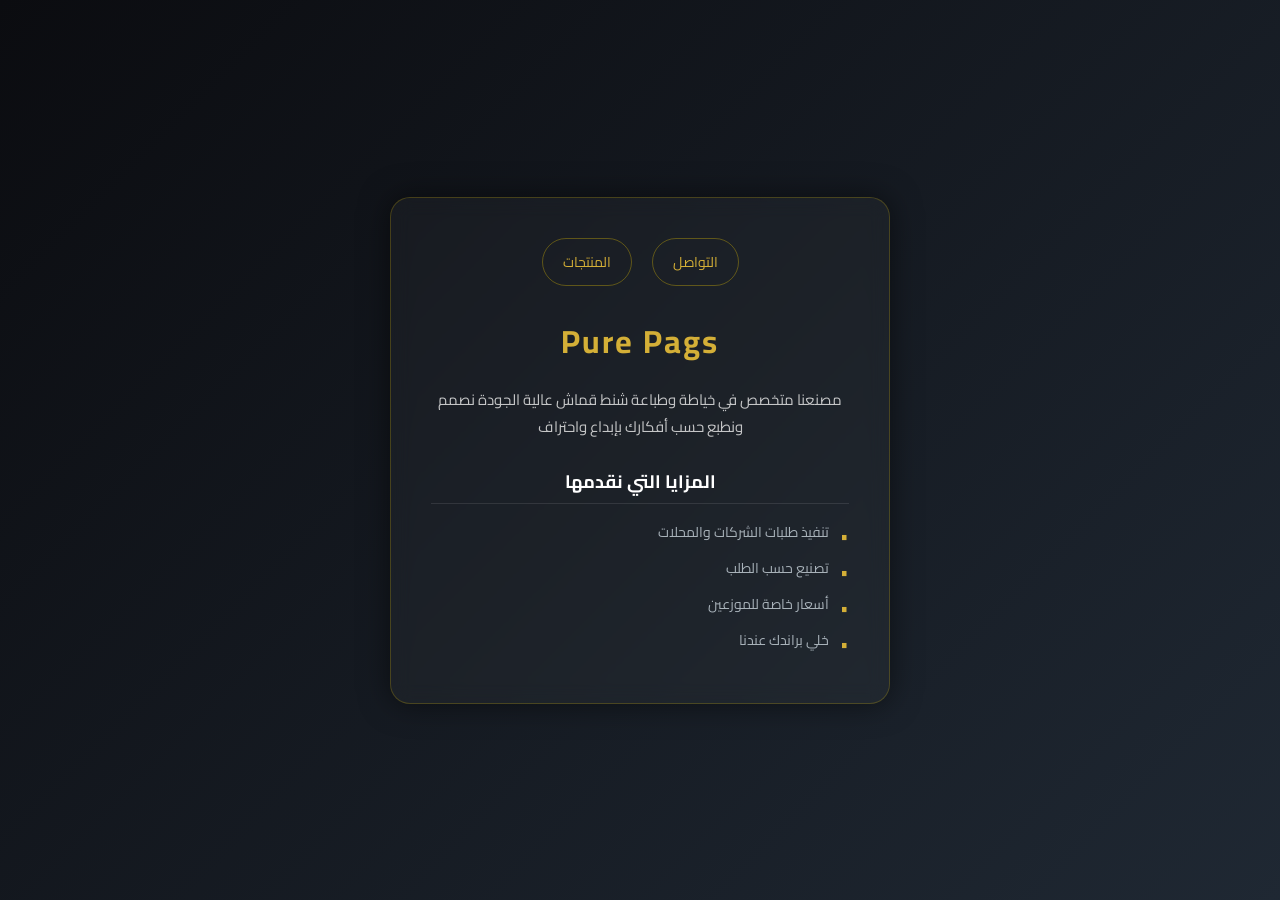
<file: index.html>
<!DOCTYPE html>
<html lang="ar">
<head>
<meta charset="UTF-8">
<meta name="viewport" content="width=device-width, initial-scale=1.0">

<title>بيور باجز</title>

<link rel="stylesheet" href="style.css">

<!-- خط جميل -->
<link href="https://fonts.googleapis.com/css2?family=Cairo:wght@400;700&display=swap" rel="stylesheet">

</head>

<body>

<div class="about-box">

<div class="nav">
<a href="main.html" class="products-btn">المنتجات</a>
<a href="a7a.html" class="contact-btn">التواصل</a>
</div>

<h1>Pure Pags</h1>

<p>
مصنعنا متخصص في خياطة وطباعة شنط قماش عالية الجودة  
نصمم ونطبع حسب أفكارك بإبداع واحتراف
</p>

<h2>المزايا التي نقدمها</h2>

<ul>
<li>تنفيذ طلبات الشركات والمحلات</li>
<li>تصنيع حسب الطلب</li>
<li>أسعار خاصة للموزعين</li>
<li>خلي براندك عندنا</li>
</ul>

</div>

</body>
</html>
</file>
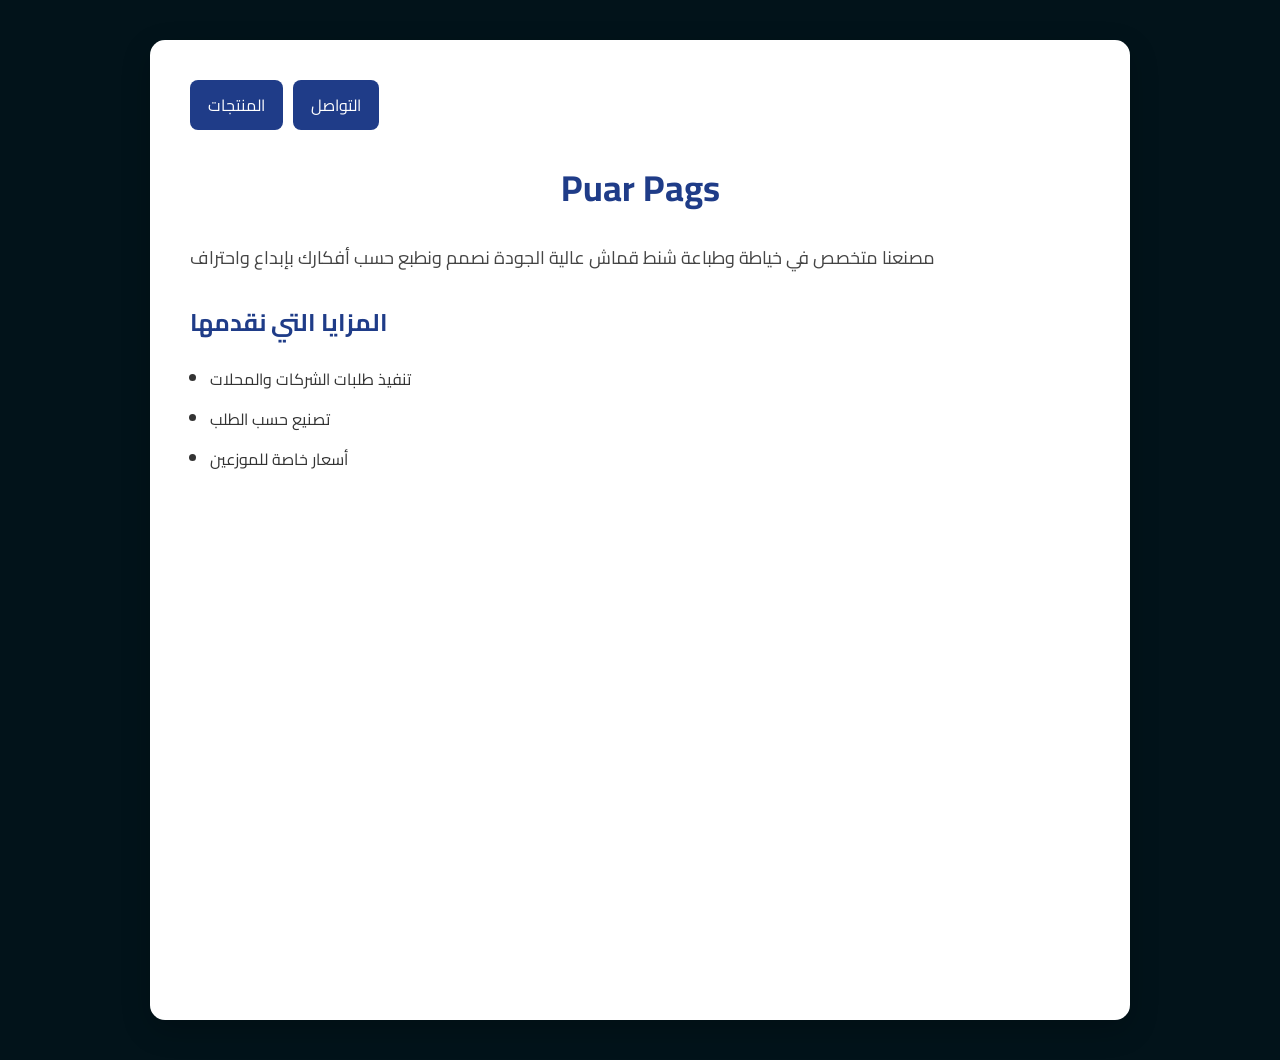
<file: codew 1/index.html>
<!DOCTYPE html>
<html lang="ar">
<head>
<meta charset="UTF-8">
<meta name="viewport" content="width=device-width, initial-scale=1.0">

<title>بيور باجز</title>

<link rel="stylesheet" href="style.css">

<!-- خط جميل -->
<link href="https://fonts.googleapis.com/css2?family=Cairo:wght@400;700&display=swap" rel="stylesheet">

</head>

<body>

<div class="about-box">

<div class="nav">
<a href="main.html" class="products-btn">المنتجات</a>
<a href="a7a.html" class="contact-btn">التواصل</a>
</div>

<h1>Puar Pags</h1>

<p>
مصنعنا متخصص في خياطة وطباعة شنط قماش عالية الجودة  
نصمم ونطبع حسب أفكارك بإبداع واحتراف
</p>

<h2>المزايا التي نقدمها</h2>

<ul>
<li>تنفيذ طلبات الشركات والمحلات</li>
<li>تصنيع حسب الطلب</li>
<li>أسعار خاصة للموزعين</li>
</ul>

</div>

</body>
</html>
</file>
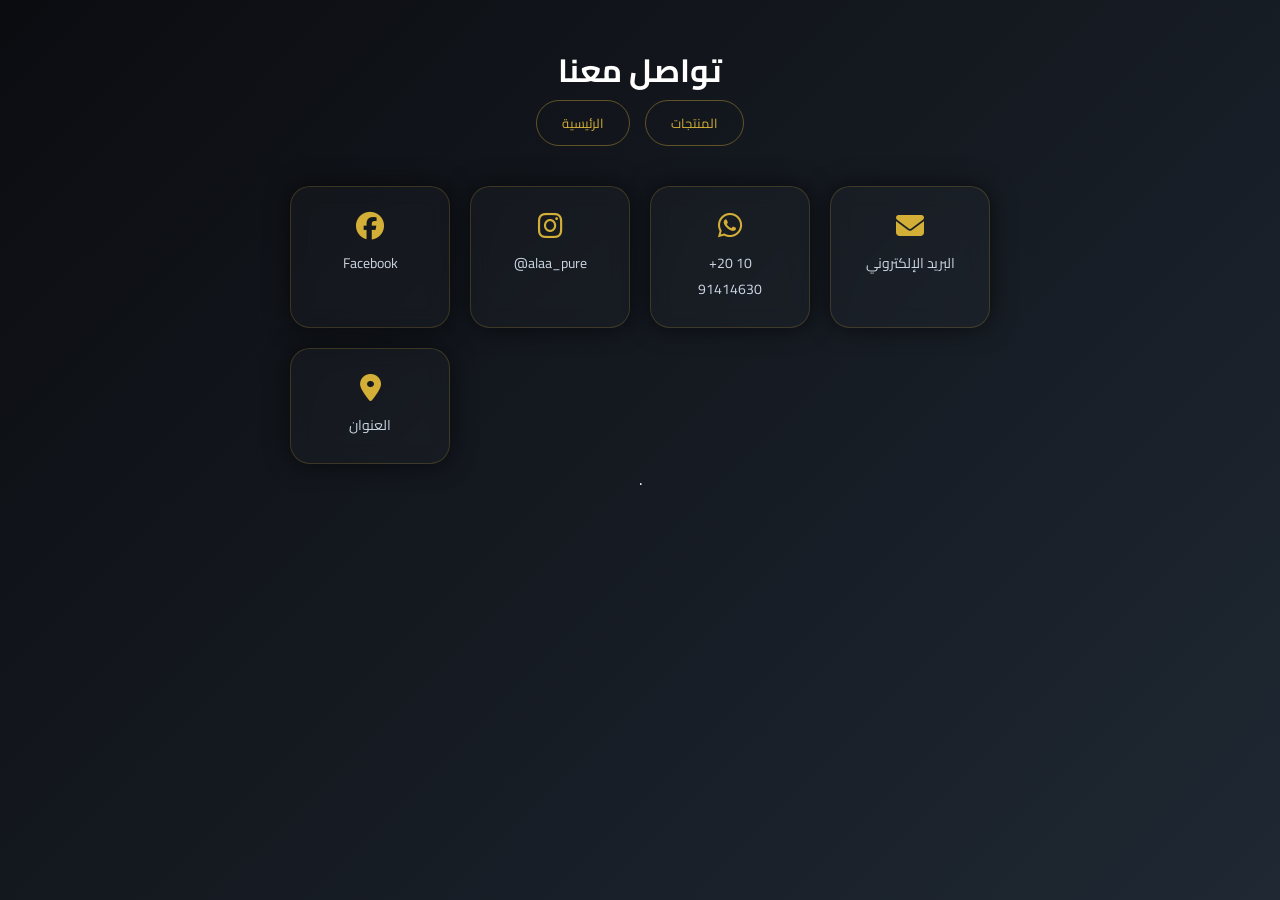
<file: a7a.html>
<!DOCTYPE html>
<html lang="ar">
<head>
<meta charset="UTF-8">
<meta name="viewport" content="width=device-width, initial-scale=1.0">
<title>التواصل</title>

<link rel="stylesheet" href="a7a.css">

<!-- مكتبة الأيقونات -->
<link rel="stylesheet" href="https://cdnjs.cloudflare.com/ajax/libs/font-awesome/6.5.0/css/all.min.css">

<link href="https://fonts.googleapis.com/css2?family=Cairo:wght@400;600;700&display=swap" rel="stylesheet">
</head>

<body>
<h1>تواصل معنا</h1>
<div class="nav">
<a href="index.html">الرئيسية</a>
<a href="main.html">المنتجات</a>
</div>

<div class="contact">

<!-- فيسبوك (لسه تحط الرابط بتاعك هنا) -->
<a href="https://www.facebook.com/share/14YNvx82JJc/" class="item" target="_blank">
<i class="fab fa-facebook"></i>
<p>Facebook</p>
</a>

<!-- إنستجرام -->
<a href="https://instagram.com/alaa_pure" class="item" target="_blank">
<i class="fab fa-instagram"></i>
<p>@alaa_pure</p>
</a>

<!-- واتساب -->
<a href="https://wa.me/201091414630" class="item" target="_blank">
<i class="fab fa-whatsapp"></i>
<p>+20 10 91414630</p>
</a>

<!-- الإيميل (شغال Gmail مباشر) -->
<a href="https://mail.google.com/mail/?view=cm&fs=1&to=alaa_purealaa.target@gmail.com" target="_blank" class="item">
<i class="fas fa-envelope"></i>
<p>البريد الإلكتروني</p>
</a>

<!-- العنوان (Google Maps) -->
<a href="https://www.google.com/maps?q=8PFW+HWR,10th+of+Ramadan+City,Egypt" class="item" target="_blank">
<i class="fas fa-location-dot"></i>
<p>العنوان</p>
</a>

</div>
.
</body>
</html>
</file>
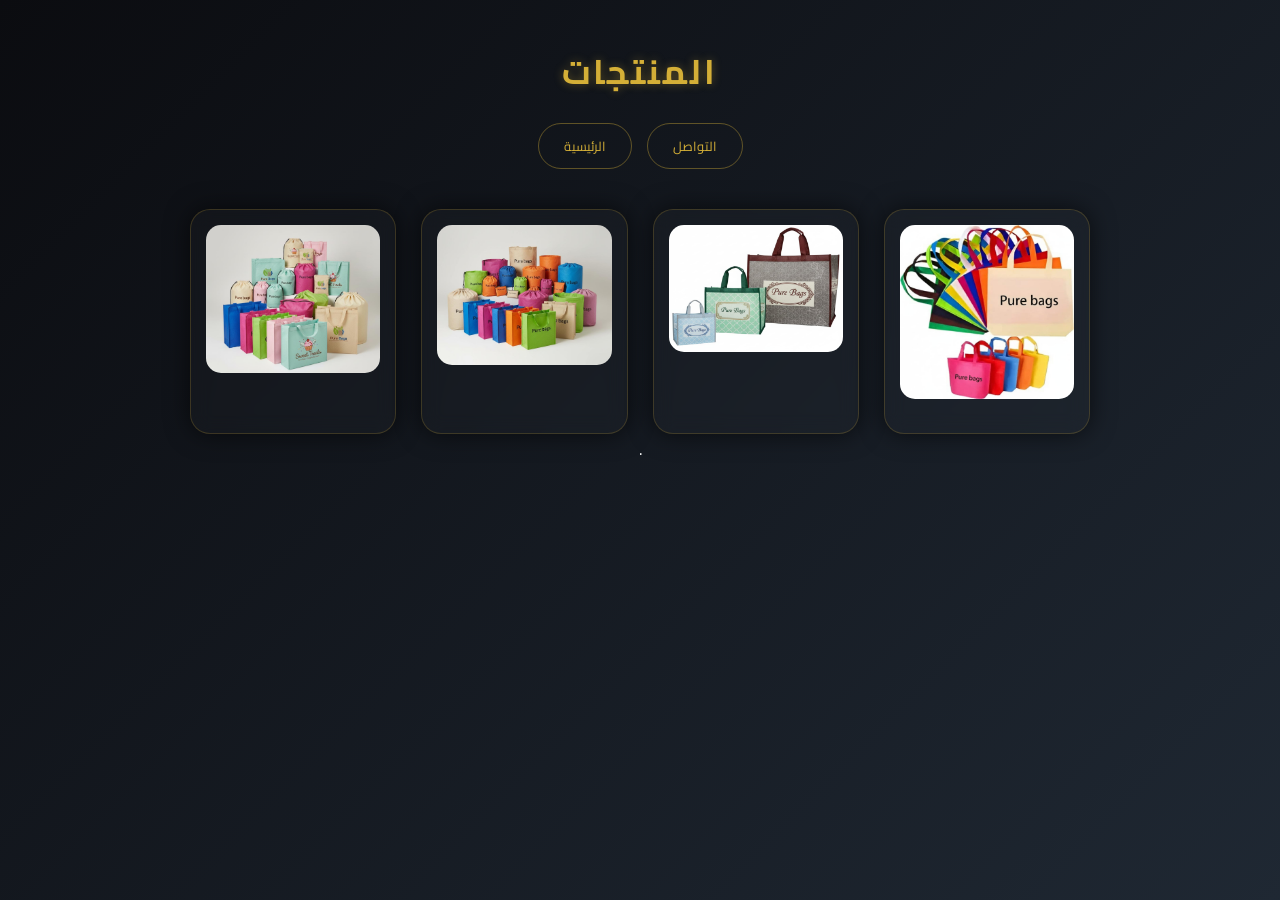
<file: main.html>
<!DOCTYPE html>
<html lang="ar">
<head>
<meta charset="UTF-8">
<meta name="viewport" content="width=device-width, initial-scale=1.0">

<title>المنتجات</title>

<link rel="stylesheet" href="main.css">

<link href="https://fonts.googleapis.com/css2?family=Cairo:wght@400;700&display=swap" rel="stylesheet">

<meta name="viewport" content="width=device-width, initial-scale=1.0">
</head>

<body>

<h1>المنتجات</h1>

<div class="nav">
<a href="index.html" class="back-btn">الرئيسية</a>
<a href="a7a.html" class="contact-btn">التواصل</a>
</div>

<div class="product-page">
<div class="product-header">



<div class="product">
<a href="product1.html">
<img src="IMG-20260325-WA0001.jpg" alt="منتج">
</a>
<p> </p>
</div>

<div class="product">
<a href="product2.html">
<img src="IMG-20260325-WA0002.jpg" alt="منتج">
</a>
<p> </p>
</div>

<div class="product">
<a href="product3.html">
<img src="IMG-20260325-WA0003.jpg" alt="منتج">
</a>
<p> </p>
</div>

<div class="product">
<a href="product4.html">
<img src="IMG-20260325-WA0004.jpg" alt="منتج">
</a>
<p> </p>
</div>

</div>
</div>
.
</body>
</html>
</file>
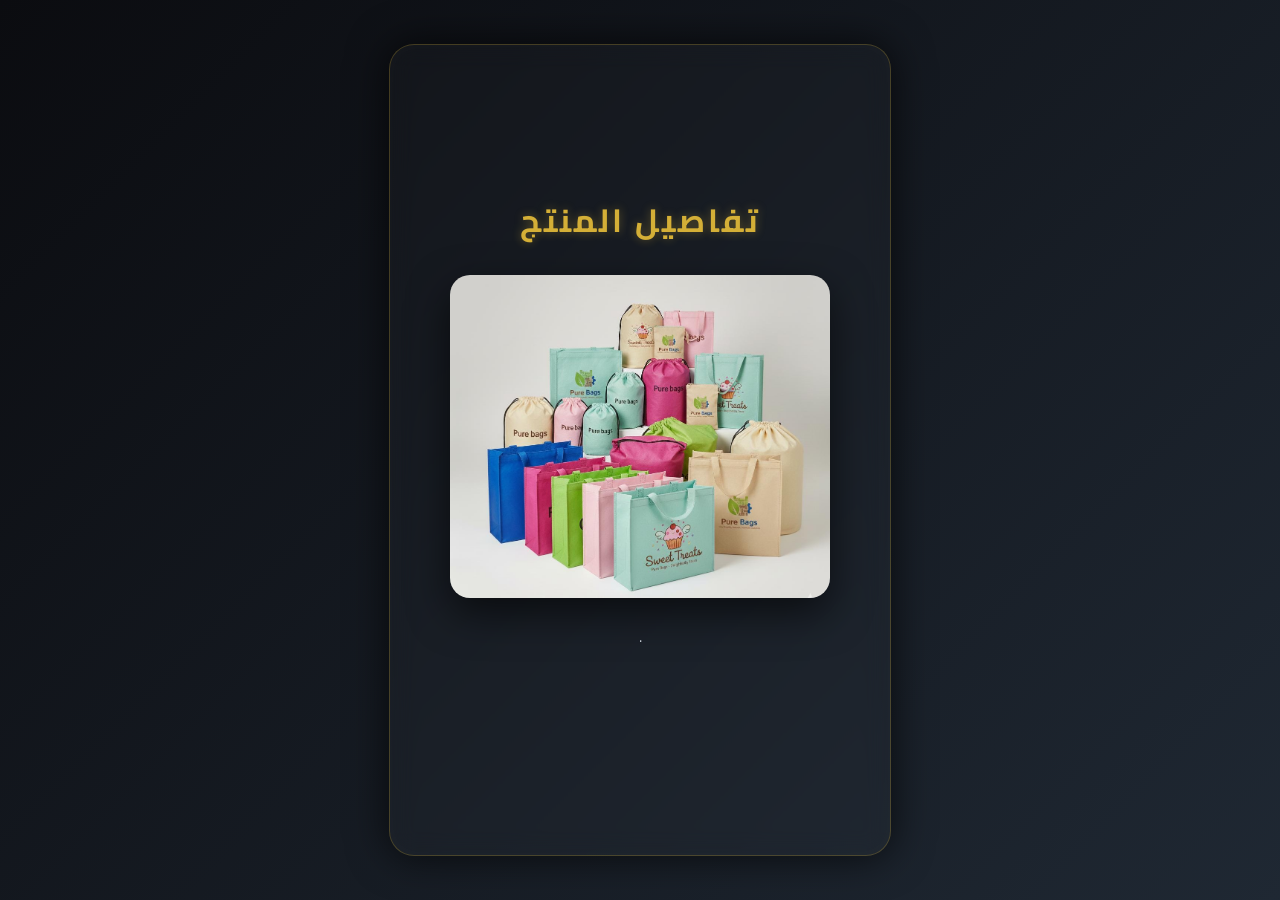
<file: product1.html>
<!DOCTYPE html>
<html lang="ar">

<head>
<meta charset="UTF-8">
<title>تفاصيل المنتج</title>
<link rel="stylesheet" href="product1.css">
<link href="https://fonts.googleapis.com/css2?family=Cairo:wght@400;700&display=swap" rel="stylesheet">


<meta name="viewport" content="width=device-width, initial-scale=1.0">





</head>

<body>

<h1>تفاصيل المنتج</h1>

<img src="IMG-20260325-WA0001.jpg">

<p>
.
<br>


<br>

</p>



</body>

</html>
</file>
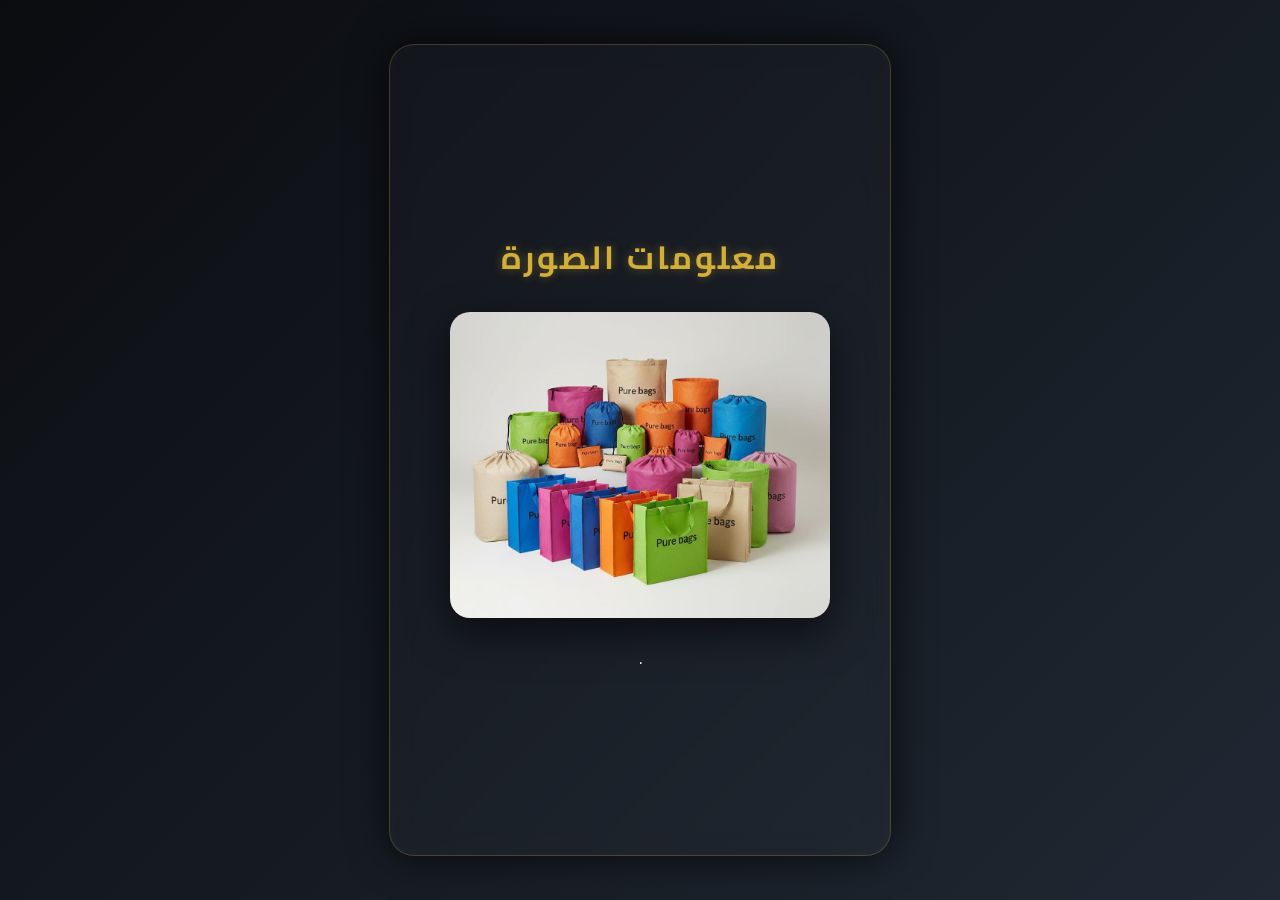
<file: product2.html>
<!DOCTYPE html>
<html lang="ar">
<head>
<meta charset="UTF-8">
<title>معلومات الصورة</title> 
<link href="https://fonts.googleapis.com/css2?family=Cairo:wght@400;700&display=swap" rel="stylesheet">
<meta name="viewport" content="width=device-width, initial-scale=1.0">


<link rel="stylesheet" href="product1.css">
</head>

<body>

<h1>معلومات الصورة</h1>

<img src="IMG-20260325-WA0002.jpg">

.
</body>
</html>
</file>
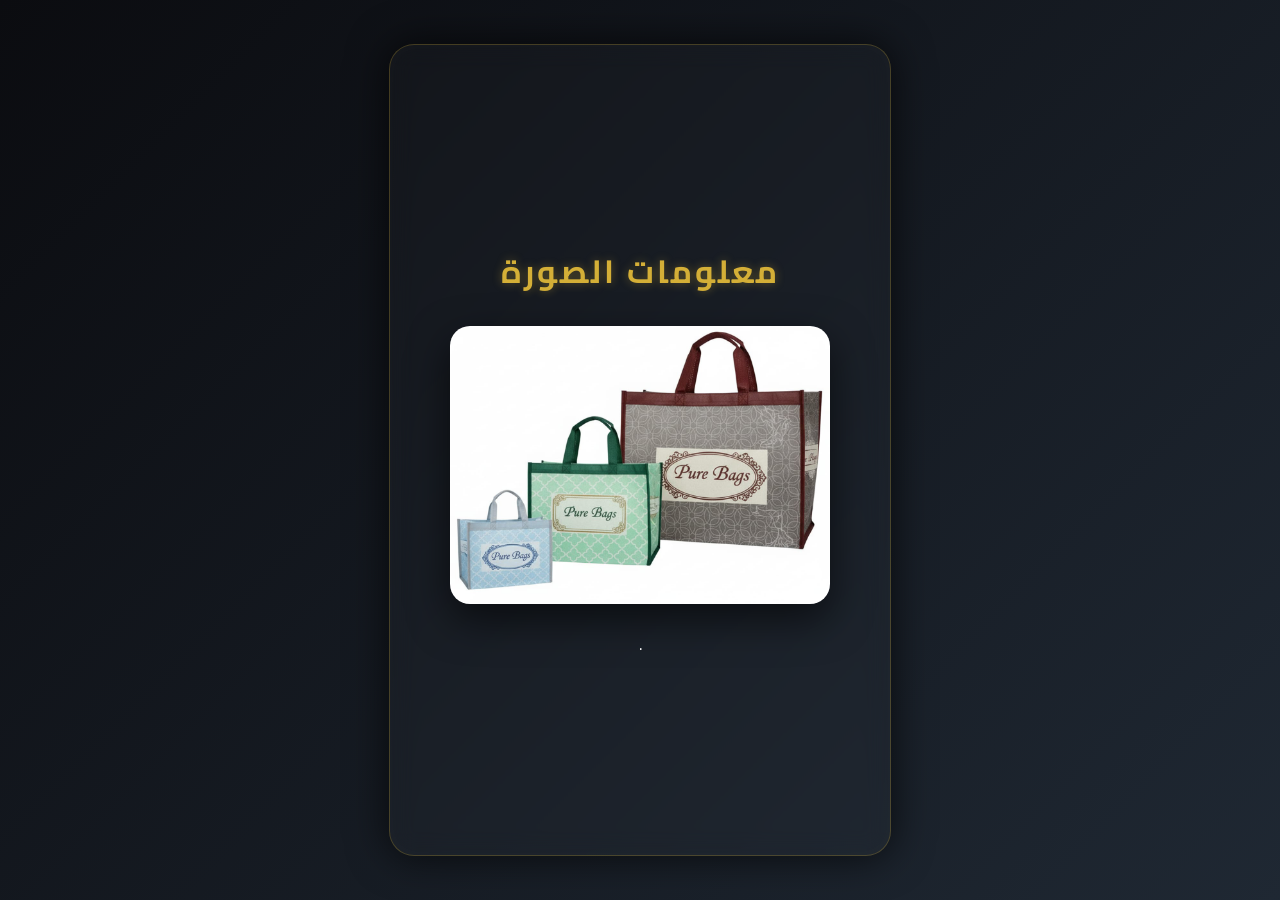
<file: product3.html>
<!DOCTYPE html>
<html lang="ar">
<head>
<meta charset="UTF-8">
<title>معلومات الصورة</title>
<link rel="stylesheet" href="product1.css">
<link href="https://fonts.googleapis.com/css2?family=Cairo:wght@400;700&display=swap" rel="stylesheet">
<meta name="viewport" content="width=device-width, initial-scale=1.0">
</head>


<body>

<h1>معلومات الصورة</h1>

<img src="IMG-20260325-WA0003.jpg">

.
</body>
</html>
</file>
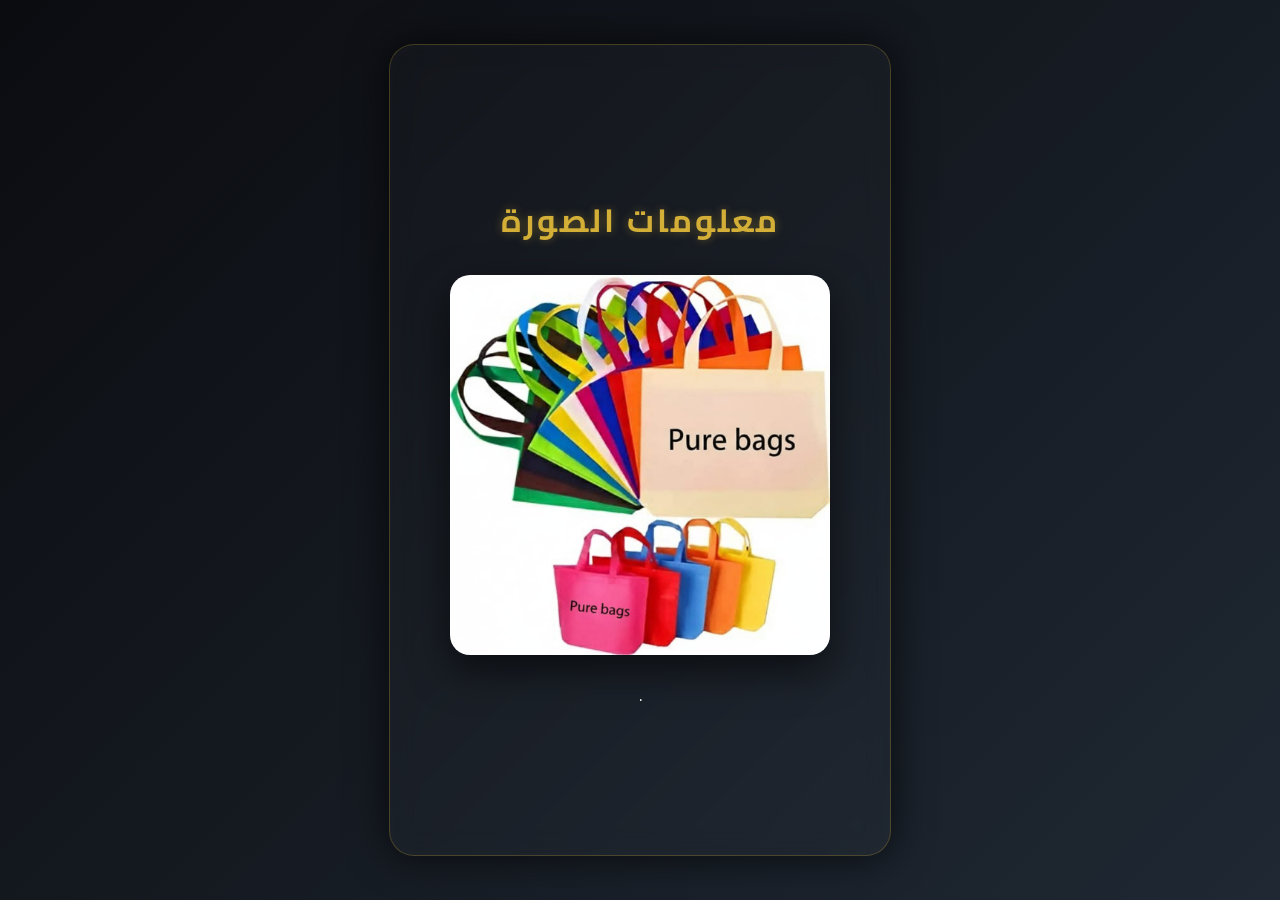
<file: product4.html>
<!DOCTYPE html>
<html lang="ar">
<head>
<meta charset="UTF-8">
<title>معلومات الصورة</title>
<link rel="stylesheet" href="product1.css">
<link href="https://fonts.googleapis.com/css2?family=Cairo:wght@400;700&display=swap" rel="stylesheet">
<meta name="viewport" content="width=device-width, initial-scale=1.0">
</head>

<body>

<h1>معلومات الصورة</h1>

<img src="IMG-20260325-WA0004.jpg">

.

</body>
</html>
</file>
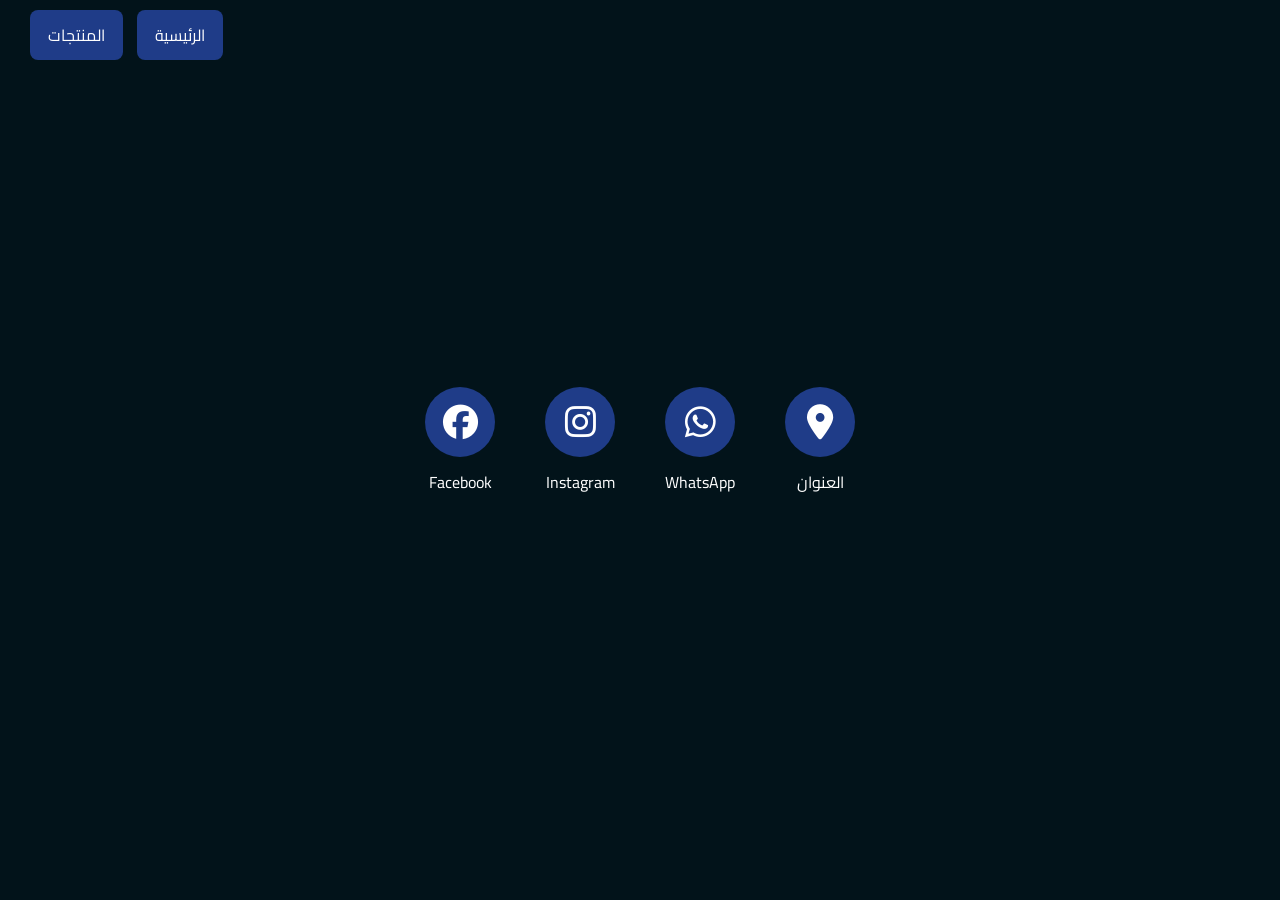
<file: codew 1/a7a.html>
<!DOCTYPE html>
<html lang="ar">
<head>
<meta charset="UTF-8">
<meta name="viewport" content="width=device-width, initial-scale=1.0">
<title>التواصل</title>

<link rel="stylesheet" href="a7a.css">

<!-- مكتبة الأيقونات -->
<link rel="stylesheet" href="https://cdnjs.cloudflare.com/ajax/libs/font-awesome/6.5.0/css/all.min.css">

<link href="https://fonts.googleapis.com/css2?family=Cairo:wght@400;600;700&display=swap" rel="stylesheet">

</head>

<body>

<div class="nav">
<a href="index.html">الرئيسية</a>
<a href="main.html">المنتجات</a>
</div>

<div class="contact">

<div class="item">
<i class="fab fa-facebook"></i>
<p>Facebook</p>
</div>

<div class="item">
<i class="fab fa-instagram"></i>
<p>Instagram</p>
</div>

<div class="item">
<i class="fab fa-whatsapp"></i>
<p>WhatsApp</p>
</div>

<div class="item">
<i class="fas fa-location-dot"></i>
<p>العنوان</p>
</div>

</div>

</body>
</html>
</file>
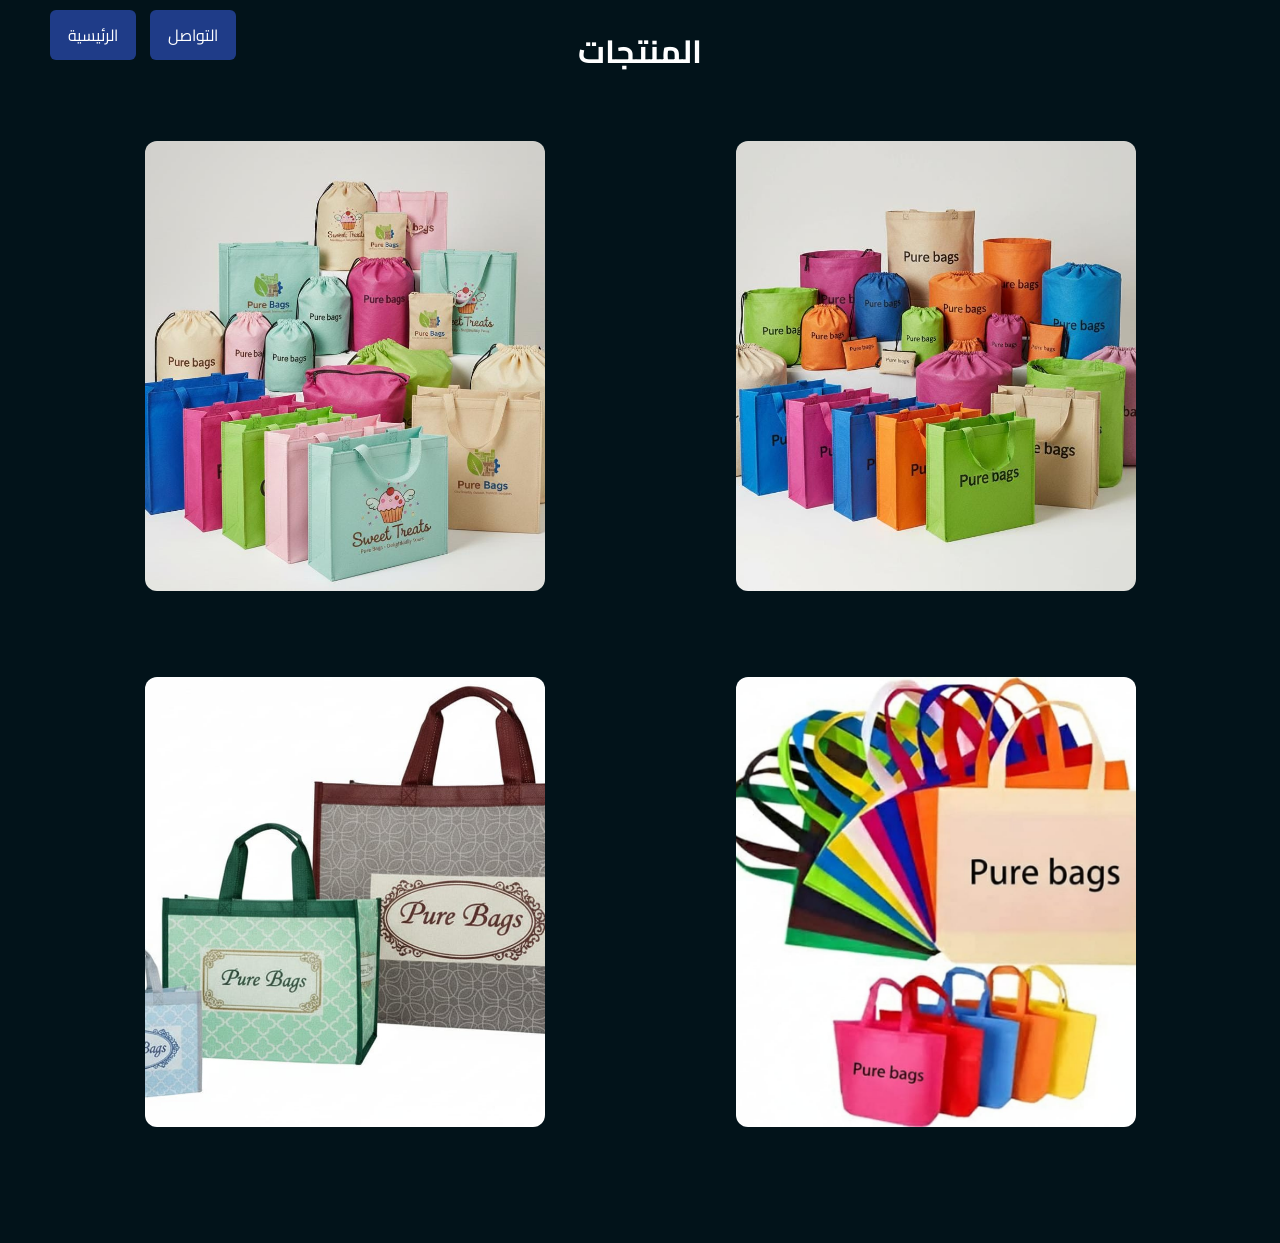
<file: codew 1/main.html>
<!DOCTYPE html>
<html lang="ar">
<head>
<meta charset="UTF-8">
<meta name="viewport" content="width=device-width, initial-scale=1.0">

<title>المنتجات</title>

<link rel="stylesheet" href="main.css">

<link href="https://fonts.googleapis.com/css2?family=Cairo:wght@400;700&display=swap" rel="stylesheet">
</head>

<body>

<h1>المنتجات</h1>

<div class="nav">
<a href="index.html" class="back-btn">الرئيسية</a>
<a href="a7a.html" class="contact-btn">التواصل</a>
</div>

<div class="product-page">
<div class="product-header">



<div class="product">
<a href="product1.html">
<img src="IMG-20260325-WA0001.jpg" alt="منتج">
</a>
<p> </p>
</div>

<div class="product">
<a href="product2.html">
<img src="IMG-20260325-WA0002.jpg" alt="منتج">
</a>
<p> </p>
</div>

<div class="product">
<a href="product3.html">
<img src="IMG-20260325-WA0003.jpg" alt="منتج">
</a>
<p> </p>
</div>

<div class="product">
<a href="product4.html">
<img src="IMG-20260325-WA0004.jpg" alt="منتج">
</a>
<p> </p>
</div>

</div>
</div>

</body>
</html>
</file>
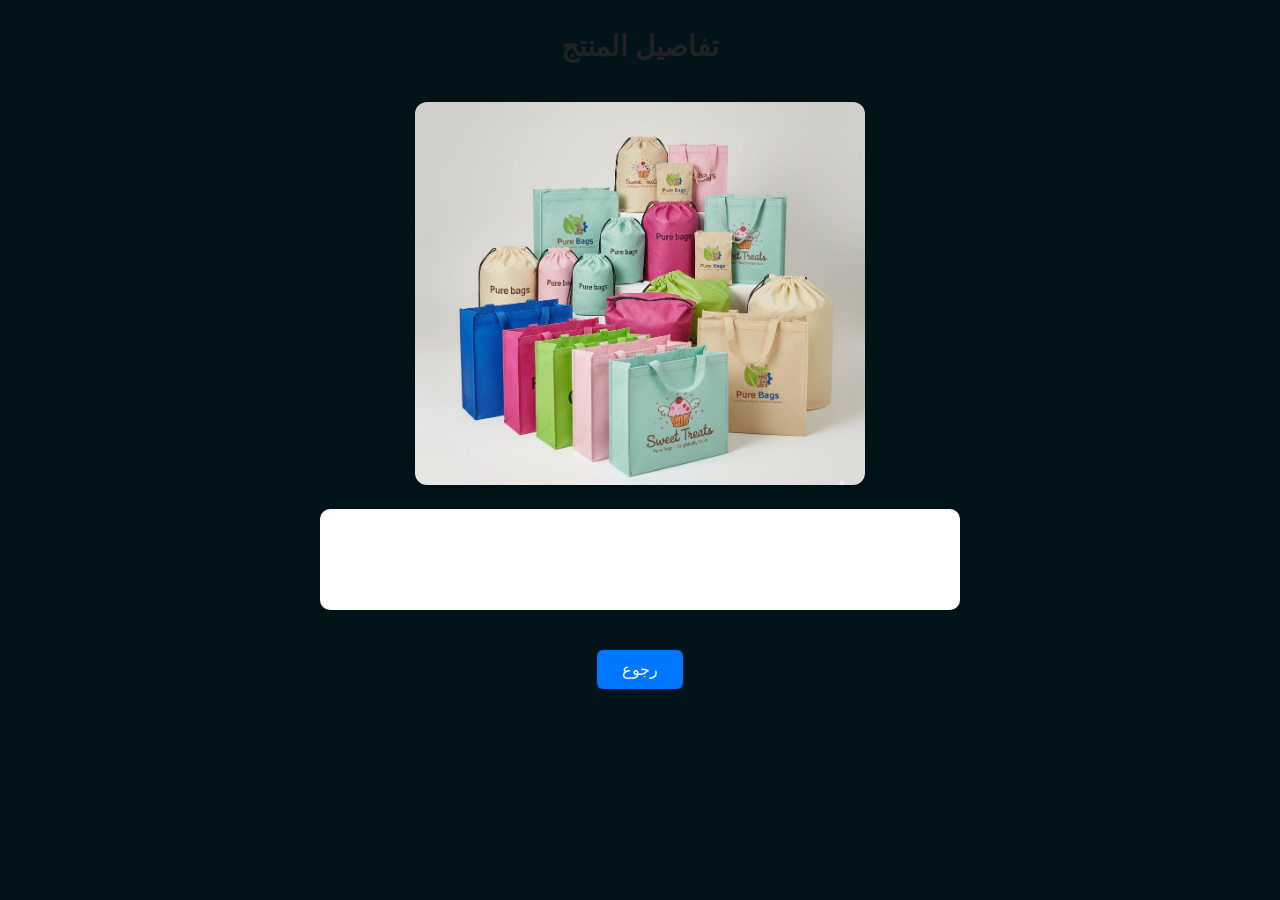
<file: codew 1/product1.html>
<!DOCTYPE html>
<html lang="ar">

<head>
<meta charset="UTF-8">
<title>تفاصيل المنتج</title>
<link rel="stylesheet" href="product1.css">

</head>

<body>

<h1>تفاصيل المنتج</h1>

<img src="IMG-20260325-WA0001.jpg">

<p>

<br>


<br>

</p>

<a href="main.html">رجوع</a>

</body>

</html>
</file>
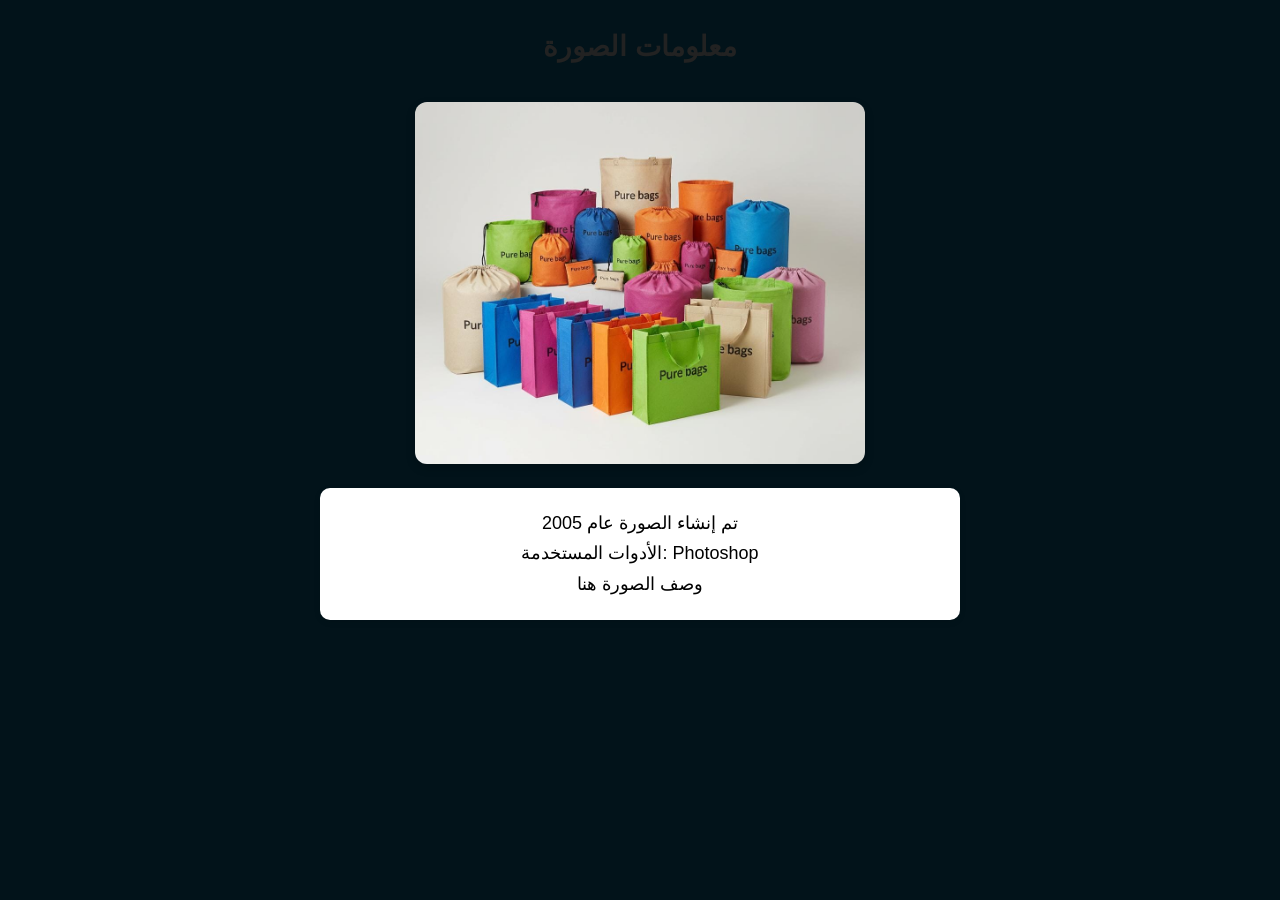
<file: codew 1/product2.html>
<!DOCTYPE html>
<html lang="ar">
<head>
<meta charset="UTF-8">
<title>معلومات الصورة</title> 

<link rel="stylesheet" href="product1.css">
</head>

<body>

<h1>معلومات الصورة</h1>

<img src="IMG-20260325-WA0002.jpg">

<p>
تم إنشاء الصورة عام 2005
<br>
الأدوات المستخدمة: Photoshop
<br>
وصف الصورة هنا
</p>

</body>
</html>
</file>
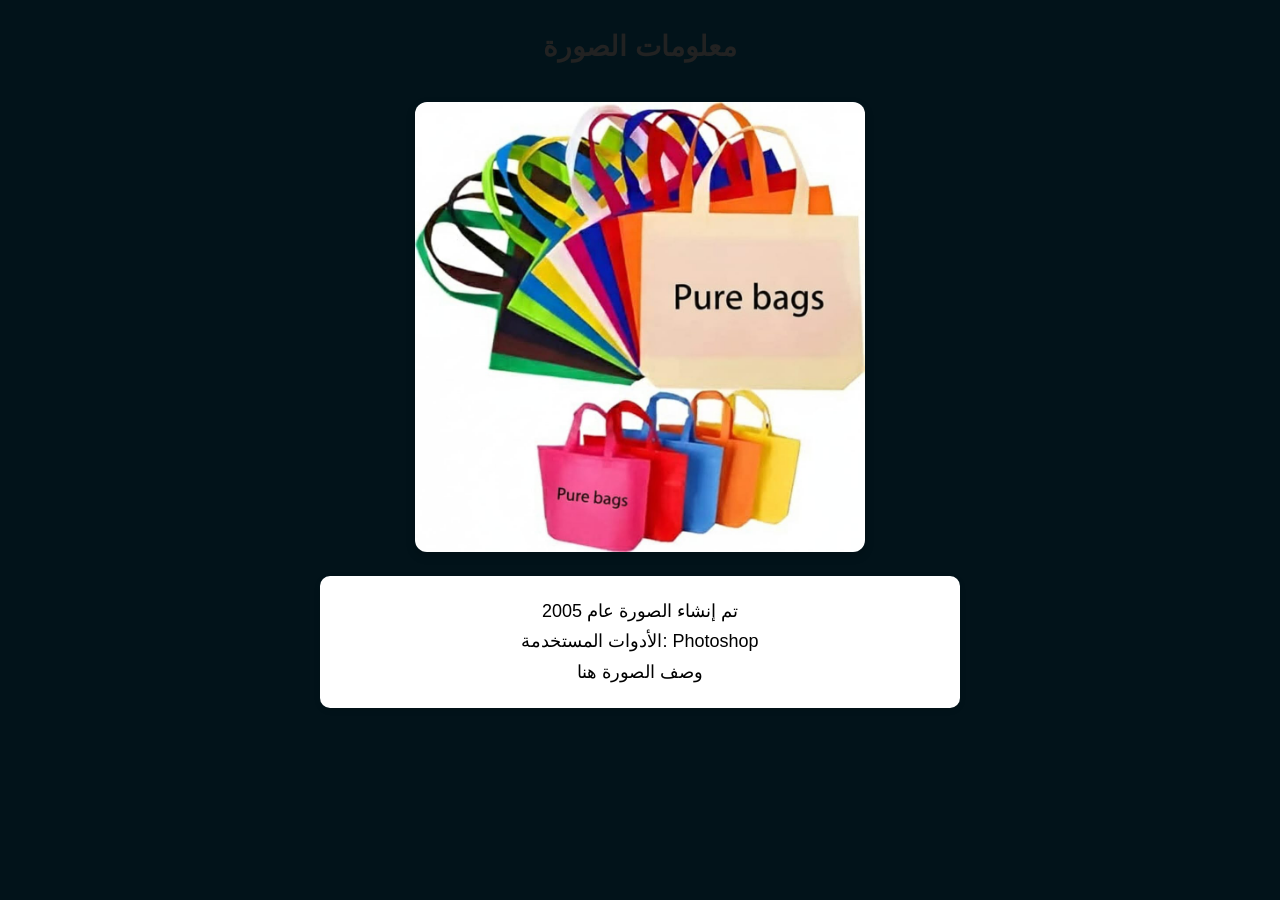
<file: codew 1/product4.html>
<!DOCTYPE html>
<html lang="ar">
<head>
<meta charset="UTF-8">
<title>معلومات الصورة</title>
<link rel="stylesheet" href="product1.css">
</head>

<body>

<h1>معلومات الصورة</h1>

<img src="IMG-20260325-WA0004.jpg">

<p>
تم إنشاء الصورة عام 2005
<br>
الأدوات المستخدمة: Photoshop
<br>
وصف الصورة هنا
</p>

</body>
</html>
</file>
<file: style.css>
/* Reset بسيط */
* {
  margin: 0;
  padding: 0;
  box-sizing: border-box;
}

/* خلفية فخمة */
body {
  font-family: 'Cairo', sans-serif;
  background: linear-gradient(135deg, #0b0c10, #1f2833);
  color: #ffffff;
  height: 100vh;
  display: flex;
  justify-content: center;
  align-items: center;
}

/* البوكس الرئيسي */
.about-box {
  background: rgba(255, 255, 255, 0.03);
  padding: 40px;
  border-radius: 20px;
  width: 90%;
  max-width: 500px;
  backdrop-filter: blur(10px);
  border: 1px solid rgba(255, 215, 0, 0.2);
  box-shadow: 0 0 30px rgba(0,0,0,0.5);
  text-align: center;
}

/* الناف */
.nav {
  display: flex;
  justify-content: center;
  gap: 20px;
  margin-bottom: 25px;
}

/* الأزرار */
.nav a {
  text-decoration: none;
  padding: 10px 20px;
  border-radius: 30px;
  font-size: 14px;
  transition: 0.3s;
  border: 1px solid rgba(255, 215, 0, 0.3);
  color: #d4af37;
}

/* تأثير hover */
.nav a:hover {
  background: #d4af37;
  color: #000;
  box-shadow: 0 0 15px rgba(212, 175, 55, 0.6);
}

/* العنوان */
h1 {
  font-size: 32px;
  margin-bottom: 15px;
  color: #d4af37;
  letter-spacing: 2px;
}

/* النص */
p {
  font-size: 15px;
  color: #c5c6c7;
  margin-bottom: 25px;
  line-height: 1.8;
}

/* عنوان فرعي */
h2 {
  font-size: 18px;
  margin-bottom: 15px;
  color: #ffffff;
  border-bottom: 1px solid rgba(255,255,255,0.1);
  padding-bottom: 5px;
}

/* القائمة */
ul {
  list-style: none;
  text-align: right;
}

ul li {
  margin-bottom: 10px;
  font-size: 14px;
  color: #a8b2b9;
  position: relative;
  padding-right: 20px;
}

/* علامة جنب كل نقطة */
ul li::before {
  content: "•";
  position: absolute;
  right: 0;
  color: #d4af37;
  font-size: 18px;
}

/* موبايل */
@media (max-width: 600px) {
  .about-box {
    padding: 25px;
  }

  h1 {
    font-size: 26px;
  }

  p {
    font-size: 13px;
  }
}
</file>
<file: codew 1/style.css>
body{
    font-family: 'Cairo', sans-serif;
    background:#02131a;
    margin:0;
}

/* صندوق الصفحة */
.about-box{
    width:90%;
    max-width:900px;
    min-height:100vh;

    margin:40px auto;
    padding:40px;

    background:white;
    border-radius:15px;

    box-shadow:0 10px 30px rgba(0,0,0,0.2);
}

/* شريط الأزرار */
.nav{
    display:flex;
    gap:10px;
    margin-bottom:20px;
}

/* العنوان */
.about-box h1{
    text-align:center;
    color:#1f3c88;
    margin-bottom:20px;
    font-size:36px;
}

/* العناوين */
.about-box h2{
    color:#1f3c88;
    margin-top:25px;
}

/* النص */
.about-box p{
    color:#444;
    line-height:1.8;
    font-size:18px;
}

/* القائمة */
.about-box ul{
    padding-left:20px;
}

.about-box li{
    margin-bottom:10px;
    color:#333;
}

/* الأزرار */
.products-btn,
.contact-btn{
    display:inline-block;
    background:#1f3c88;
    color:white;

    padding:10px 18px;

    border-radius:8px;
    text-decoration:none;

    transition:0.3s;
}

/* تأثير عند المرور */
.products-btn:hover,
.contact-btn:hover{
    background:#162d63;
}
</file>
<file: a7a.css>
/* Reset */
* {
  margin: 0;
  padding: 0;
  box-sizing: border-box;
}

/* الخلفية */
body {
  font-family: 'Cairo', sans-serif;
  background:linear-gradient(135deg, #0b0c10, #1f2833);
  color: #fff;
  min-height: 100vh;
  padding: 40px 20px;
  text-align: center;
}

/* الناف */
.nav {
  display: flex;
  justify-content: center;
  gap: 15px;
  margin-bottom: 40px;
}

/* أزرار الناف */
.nav a {
  text-decoration: none;
  padding: 10px 25px;
  border-radius: 30px;
  font-size: 13px;
  border: 1px solid rgba(212,175,55,0.4);
  color: #d4af37;
  position: relative;
  overflow: hidden;
  transition: 0.3s;
}

/* أنيميشن */
.nav a::before {
  content: "";
  position: absolute;
  width: 0%;
  height: 100%;
  top: 0;
  left: 0;
  background: #d4af37;
  transition: 0.3s;
  z-index: -1;
}

.nav a:hover::before {
  width: 100%;
}

.nav a:hover {
  color: #000;
}

/* الكونتينر */
.contact {
  display: grid;
  grid-template-columns: repeat(auto-fit, minmax(160px, 1fr));
  gap: 20px;
  max-width: 700px;
  margin: auto;
}

/* الكارت */
.item {
  background: rgba(255,255,255,0.02);
  padding: 25px;
  border-radius: 20px;
  border: 1px solid rgba(212,175,55,0.2);
  backdrop-filter: blur(10px);
  text-decoration: none;
  color: #fff;
  transition: 0.4s;
  box-shadow: 0 0 25px rgba(0,0,0,0.6);
}

/* Hover احترافي */
.item:hover {
  transform: translateY(-8px) scale(1.03);
  box-shadow: 0 0 30px rgba(212,175,55,0.2);
}

/* الأيقونات */
.item i {
  font-size: 28px;
  margin-bottom: 10px;
  color: #d4af37;
}

/* النص */
.item p {
  font-size: 14px;
  color: #cbd5e1;
}

/* موبايل */
@media (max-width: 600px) {
  .item {
    padding: 21px;
  }
}
</file>
<file: main.css>
/* Reset */
* {
  margin: 0;
  padding: 0;
  box-sizing: border-box;
}

/* الخلفية */
body {
  font-family: 'Cairo', sans-serif;
  background: linear-gradient(135deg, #0b0c10, #1f2833);
  color: #fff;
  min-height: 100vh;
  padding: 40px 20px;
  text-align: center;
}

/* العنوان */
h1 {
  font-size: 34px;
  margin-bottom: 20px;
  color: #d4af37;
  letter-spacing: 3px;
  text-shadow: 0 0 10px rgba(212,175,55,0.4);
}

/* الناف */
.nav {
  display: flex;
  justify-content: center;
  gap: 15px;
  margin-bottom: 40px;
}

/* الأزرار */
.nav a {
  text-decoration: none;
  padding: 10px 25px;
  border-radius: 30px;
  font-size: 13px;
  border: 1px solid rgba(212,175,55,0.4);
  color: #d4af37;
  position: relative;
  overflow: hidden;
  transition: 0.3s;
}

/* أنيميشن زر */
.nav a::before {
  content: "";
  position: absolute;
  width: 0%;
  height: 100%;
  top: 0;
  left: 0;
  background: #d4af37;
  transition: 0.3s;
  z-index: -1;
}

.nav a:hover::before {
  width: 100%;
}

.nav a:hover {
  color: #000;
}

/* جريد المنتجات */
.product-header {
  display: grid;
  grid-template-columns: repeat(auto-fit, minmax(200px, 1fr));
  gap: 25px;
  max-width: 900px;
  margin: auto;
}

/* الكارت */
.product {
  background: rgba(255,255,255,0.02);
  padding: 15px;
  border-radius: 20px;
  border: 1px solid rgba(212,175,55,0.2);
  backdrop-filter: blur(10px);
  transition: 0.4s;
  box-shadow: 0 0 25px rgba(0,0,0,0.6);
}

/* تأثير hover */
.product:hover {
  transform: translateY(-10px) scale(1.03);
  box-shadow: 0 0 30px rgba(212,175,55,0.2);
}

/* الصور */
.product img {
  width: 100%;
  border-radius: 15px;
  transition: 0.4s;
}

/* زووم بسيط */
.product img:hover {
  transform: scale(1.05);
}

/* النص */
.product p {
  margin-top: 10px;
  font-size: 14px;
  color: #cbd5e1;
}

/* موبايل */
@media (max-width: 600px) {
  h1 {
    font-size: 25px;
  }
}
</file>
<file: product1.css>
/* Reset */
* {
  margin: 0;
  padding: 0;
  box-sizing: border-box;
}

/* الخلفية */
body {
  font-family: 'Cairo', sans-serif;
  background:linear-gradient(135deg, #0b0c10, #1f2833) ;
  color: #ffffff;
  min-height: 100vh;
  display: flex;
  justify-content: center;
  align-items: center;
}

/* الكونتينر */
body::before {
  content: "";
  position: absolute;
  width: 90%;
  max-width: 500px;
  height: 90%;
  background: rgba(255, 255, 255, 0.02);
  border-radius: 25px;
  border: 1px solid rgba(212, 175, 55, 0.25);
  backdrop-filter: blur(12px);
  box-shadow: 
    0 0 40px rgba(0,0,0,0.7),
    inset 0 0 20px rgba(255,255,255,0.02);
  z-index: -1;
}

/* العنوان */
h1 {
  font-size: 32px;
  margin-bottom: 25px;
  color: #d4af37;
  letter-spacing: 3px;
  text-align: center;
  text-shadow: 0 0 10px rgba(212, 175, 55, 0.4);
}

/* الصورة */
img {
  width: 90%;
  max-width: 380px;
  display: block;
  margin: 0 auto 25px;
  border-radius: 20px;
  box-shadow: 0 15px 40px rgba(0,0,0,0.6);
  transition: 0.4s ease;
}

/* تأثير احترافي */
img:hover {
  transform: scale(1.05);
}

/* النص */
p {
  text-align: center;
  font-size: 15px;
  color: #bfc7cf;
  line-height: 1.9;
  margin-bottom: 30px;
  padding: 0 20px;
}

/* زر الرجوع */
a {
  display: inline-block;
  text-decoration: none;
  padding: 12px 35px;
  border-radius: 30px;
  font-size: 14px;
  letter-spacing: 1px;
  border: 1px solid rgba(212, 175, 55, 0.4);
  color: #d4af37;
  position: relative;
  overflow: hidden;
  transition: 0.3s;
}

/* أنيميشن الزر */
a::before {
  content: "";
  position: absolute;
  width: 0%;
  height: 100%;
  top: 0;
  left: 0;
  background: #d4af37;
  transition: 0.3s;
  z-index: -1;
}

a:hover::before {
  width: 100%;
}

a:hover {
  color: #000;
}

/* توسيط الزر */
body {
  flex-direction: column;
}

/* موبايل */
@media (max-width: 600px) {
  h1 {
    font-size: 24px;
  }

  img {
    max-width: 300px;
  }

  p {
    font-size: 13px;
  }
}
</file>
<file: codew 1/a7a.css>
body{
    margin:0;
    font-family:'Cairo', sans-serif;
    background:#02131a;
}

/* الأزرار فوق */
.nav{
    position:absolute;
    top:20px;
    left:30px;
}

.nav a{
    color:white;
    text-decoration:none;
    background:#1f3c88;
    padding:10px 18px;
    margin-right:10px;
    border-radius:8px;
    transition:0.3s;
}

.nav a:hover{
    background:#162d63;
}

/* قسم التواصل */
.contact{
    height:100vh;
    display:flex;
    justify-content:center;
    align-items:center;
    gap:50px;
}

/* عنصر التواصل */
.item{
    text-align:center;
    color:white;
    text-decoration:none; /* مهم لأن العنصر a */
}

/* الأيقونات */
.item i{
    font-size:35px;
    background:#1f3c88;

    width:70px;
    height:70px;

    line-height:70px;
    border-radius:50%;

    display:block;
    margin:auto;

    transition:0.3s;
}

/* تأثير عند المرور */
.item i:hover{
    background:#162d63;
    transform:scale(1.1);
}

.item p{
    margin-top:10px;
    color:white;
}
</file>
<file: codew 1/main.css>
body{
    margin:0;
    font-family:'Cairo', sans-serif;
    background:#02131a;
}

.product-page{
    width:90%;
    max-width:1200px;
    margin:40px auto;
    padding:20px;
}

/* معرض المنتجات */
.product-header{
    display: grid;
    grid-template-columns: repeat(2, 1fr);
    gap: 30px; /* مسافة متساوية */
}

/* كل منتج */
.product{
    width:100%;
    text-align:center;
    margin-bottom:40px;
}

/* الصورة */
.product img{
    width:100%;
    max-width:400px;
    height:450px;
    object-fit:cover;
    border-radius:12px;
    display:block;
    margin:auto;
    transition: transform 0.3s ease, box-shadow 0.3s ease;
}

.product img:hover{
    transform: scale(1.05);
    box-shadow: 0 12px 30px rgba(0,0,0,0.4);
}

.product p{
    color:white;
    margin-top:10px;
}

/* زر الرجوع */
.back-btn{
    position:absolute;
    top:10px;
    left:50px;
    padding:10px 18px;
    background:#1f3c88;
    color:white;
    text-decoration:none;
    border-radius:6px;
}

.back-btn:hover{
    background:#162d63;
}

h1{
    text-align:center;
    color:white;
}

/* زر تواصل */
.contact-btn{
    position:absolute;
    top:10px;
    left:150px;
    padding:10px 18px;
    background:#1f3c88;
    color:white;
    text-decoration:none;
    border-radius:6px;
}
@media (max-width: 768px){
    .product-header{
        grid-template-columns: 1fr;
    }
}
</file>
<file: codew 1/product1.css>
body{
    font-family: "Cairo", Arial, sans-serif;
    background:#f4f6f9;
    margin:0;
    text-align:center;
    background:#02131a;
}

h1{
    margin-top:30px;
    font-size:28px;
    color:#222;
}

img{
    width:450px;
    max-width:90%;
    margin-top:20px;
    border-radius:10px;
    box-shadow:0 4px 10px rgba(0,0,0,0.2);
}

p{
    width:60%;
    max-width:600px;
    margin:20px auto;
    font-size:18px;
    line-height:1.7;
    background:white;
    padding:20px;
    border-radius:10px;
    box-shadow:0 2px 6px rgba(0,0,0,0.1);
}

a{
    display:inline-block;
    margin-top:20px;
    padding:10px 25px;
    background:#0077ff;
    color:white;
    text-decoration:none;
    border-radius:6px;
    font-size:16px;
}

a:hover{
    background:#0055cc;
}
img:hover{
    transform: scale(1.05);
    box-shadow: 0 12px 30px rgba(0,0,0,0.4); /* ظل لطيف عند التكبير */
}

 
 img{
    width: 450px;;
    
    object-fit:cover;
    border-radius:12px;
    transition: transform 0.3s ease, box-shadow 0.3s ease; /
}
</file>
